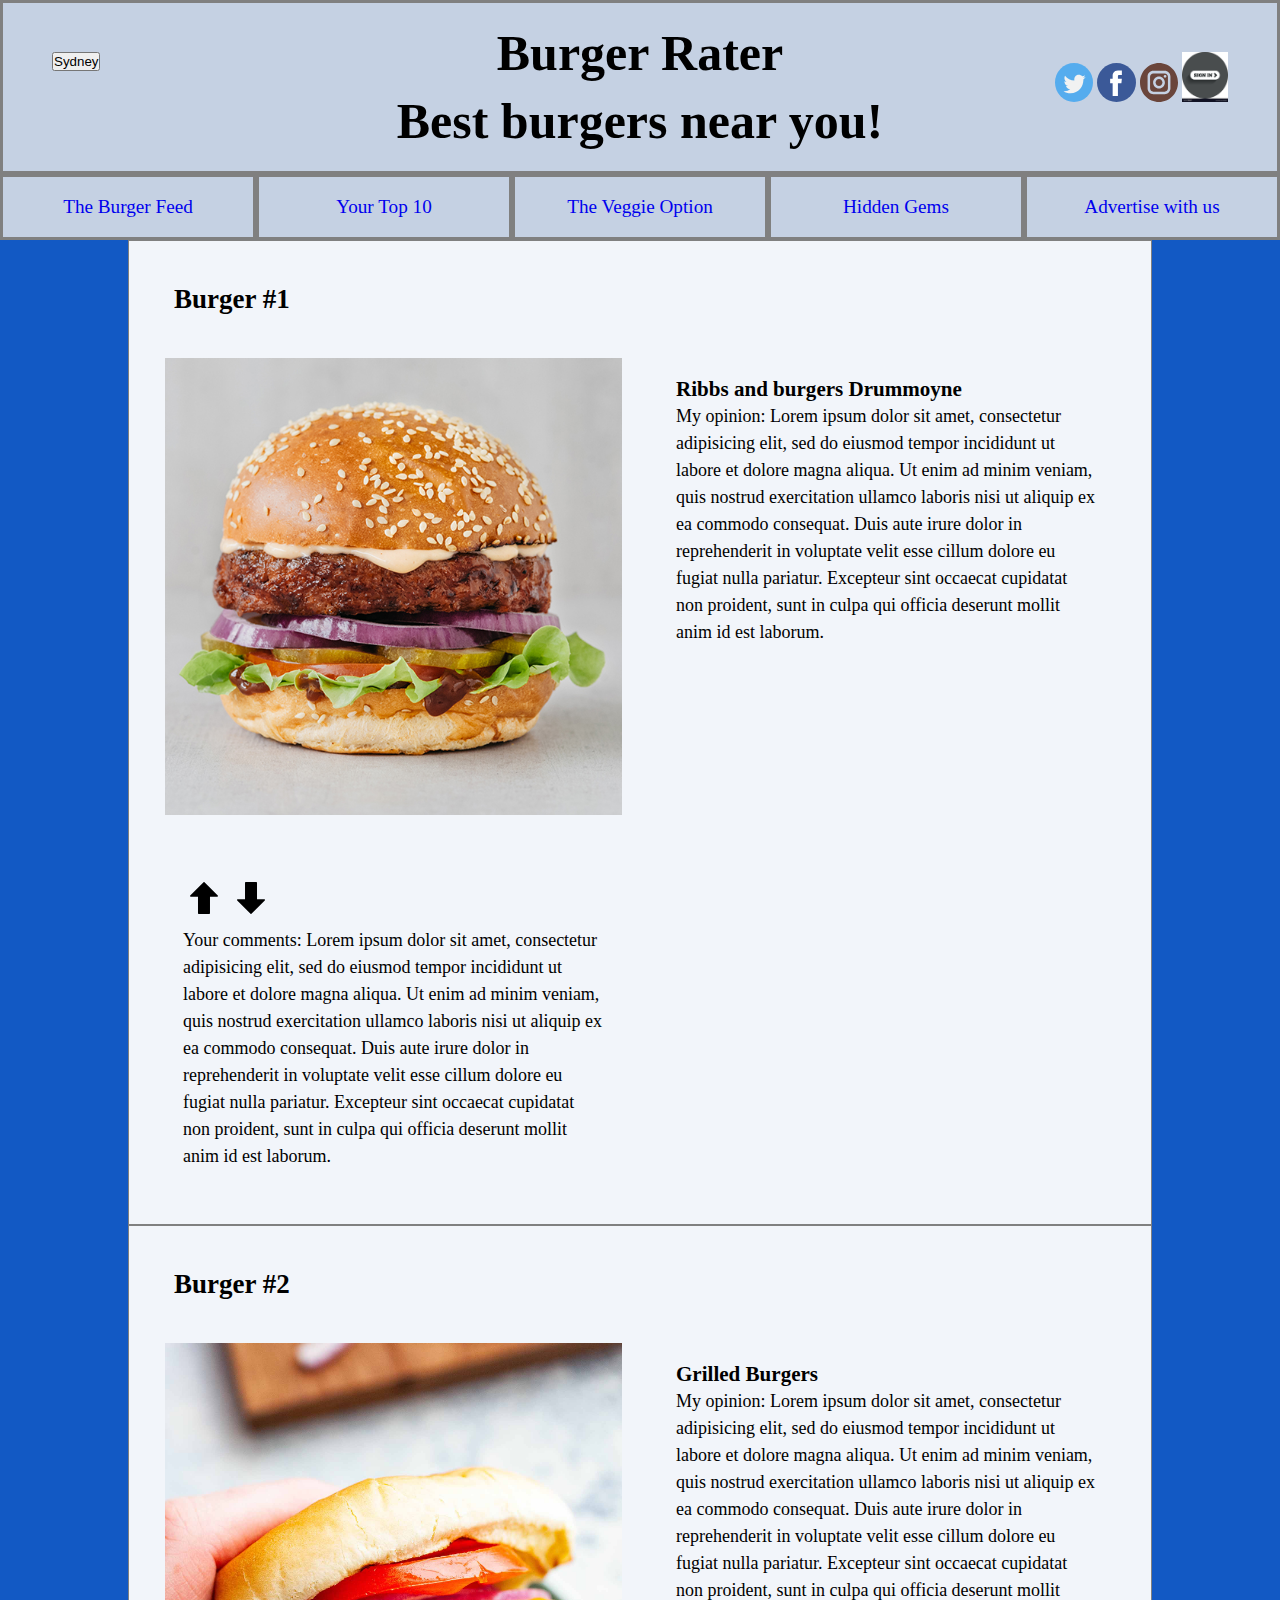
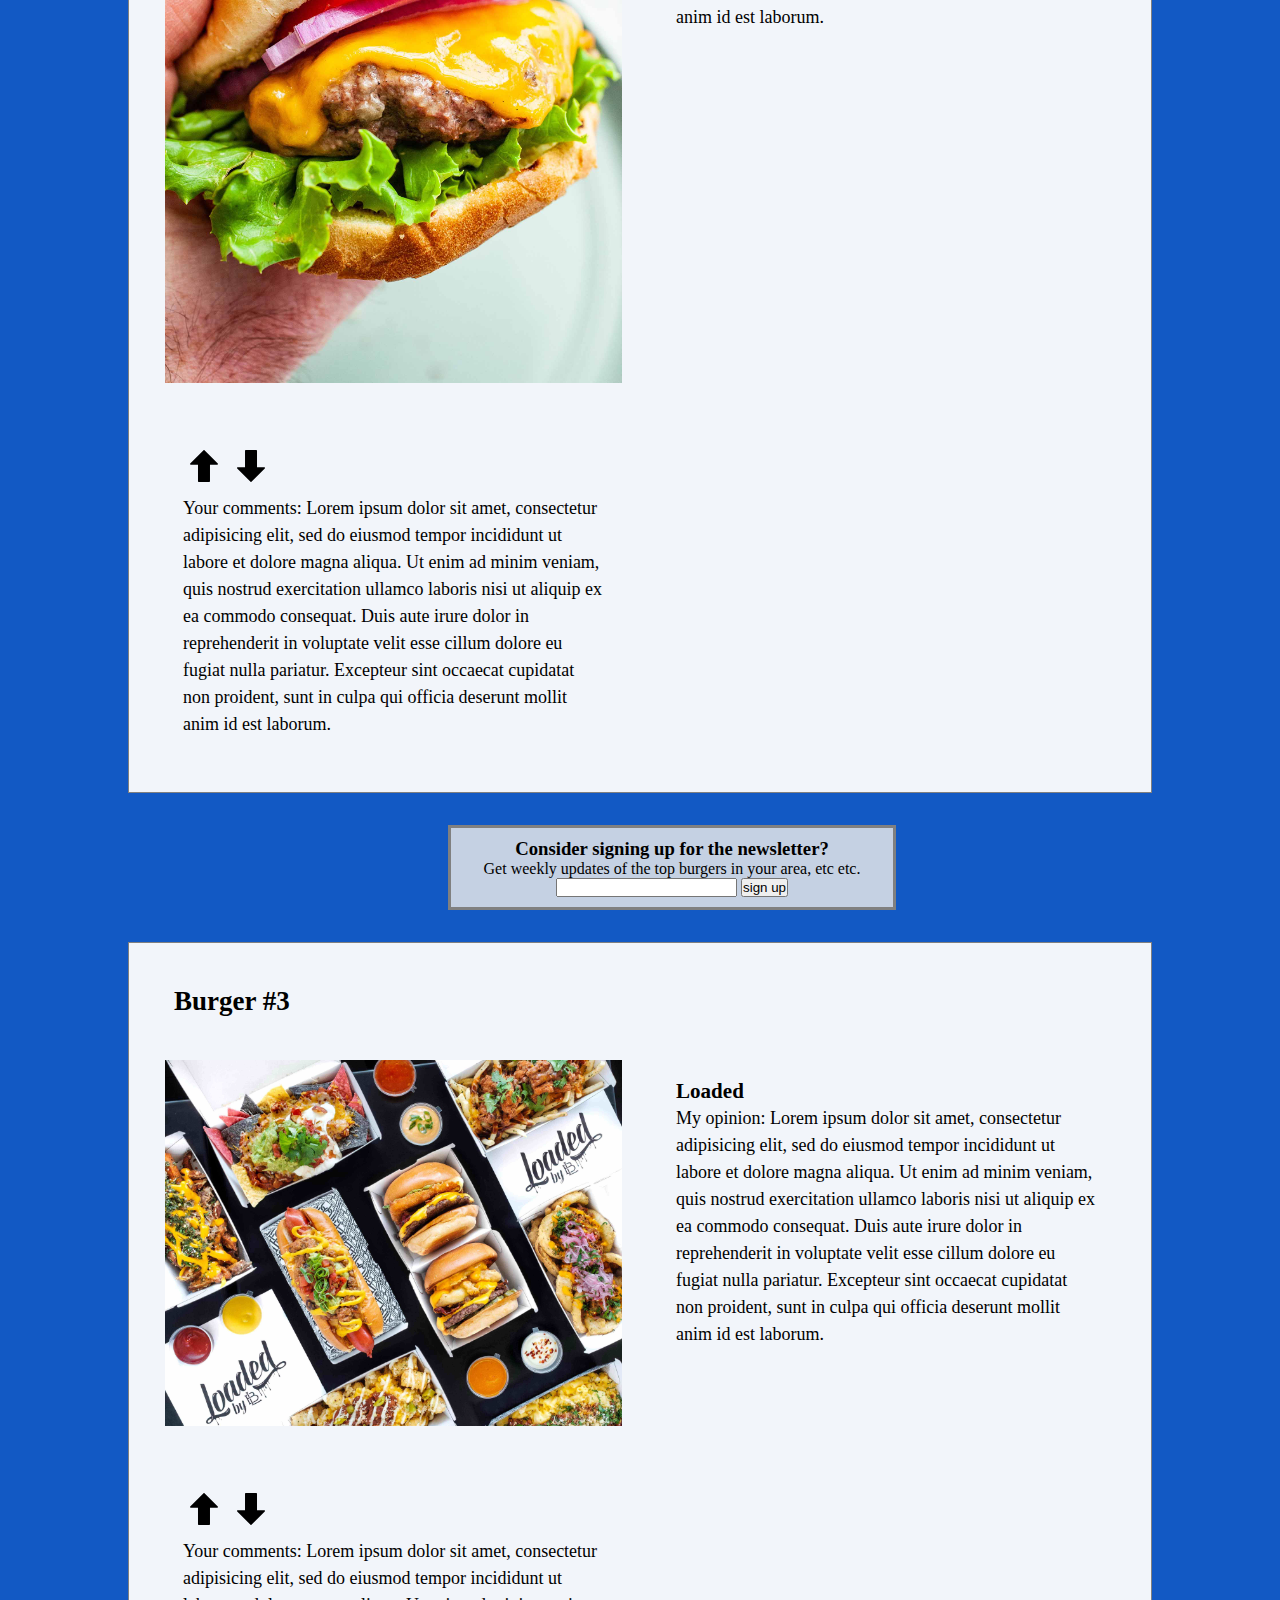
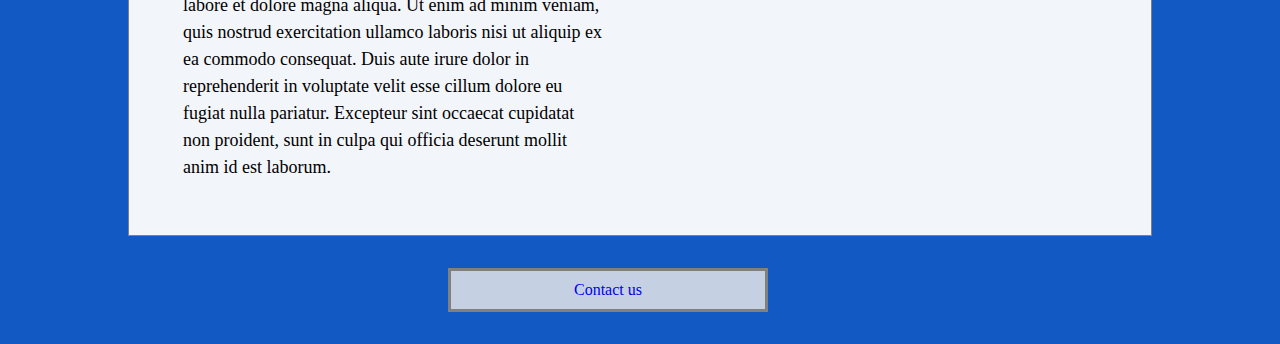
<file: finalproject/index.html>
<!DOCTYPE html>
<html lang="en">
<head>
	<title>Burger Rater</title>
	<link rel="stylesheet" type="text/css" href="css/main.css">
    <meta name="viewpoint" content="width=divice-width, initialscale=1">
</head>
<body>
	<header class="top">
		<h1>Burger Rater</h1>
		<h1>Best burgers near you!</h1>
        <div class="lbutton">
            <button class="buttoncontent">Sydney</button>
            	<div class="location">
                	<a href="#"></a>
                	<a href="#"></a>
                	<a href="#"></a>
            	</div>
        </div>   
		<div class="social">
            <a href="https://twitter.com/explore"><img class="socialimage" src="images/twitter.svg" alt="link to my twitter"></a>
		    <a href="https://www.facebook.com/"><img class="socialimage" src="images/facebook.svg" alt="link to my facebook"></a>
			<a href="https://www.instagram.com/"><img class="socialimage" src="images/instagram.svg" alt="link to my instagram"></a>
	        <a href="#"><img class="signin" src="images/sign_in_icon.png" alt="sign_in"></a>
        </div>
    </header> 
		<nav class="clearfix">
				<a href="#">The Burger Feed</a>
				<a href="#">Your Top 10</a>
          		<a href="#">The Veggie Option</a>
				<a href="#">Hidden Gems</a>
            	<a href="#">Advertise with us</a>
		</nav>
    <section class="burgers">
        <h2>Burger #1</h2>
            <img class="burgerimage" src="images/burger_photo_1.jpg" alt="burger_photo_1">
            <div class="info">
              <h3>Ribbs and burgers Drummoyne</h3>
                <p>My opinion: Lorem ipsum dolor sit amet, consectetur adipisicing elit, sed do eiusmod
                tempor incididunt ut labore et dolore magna aliqua. Ut enim ad minim veniam,
                quis nostrud exercitation ullamco laboris nisi ut aliquip ex ea commodo
                consequat. Duis aute irure dolor in reprehenderit in voluptate velit esse
                cillum dolore eu fugiat nulla pariatur. Excepteur sint occaecat cupidatat non
                proident, sunt in culpa qui officia deserunt mollit anim id est laborum.</p>
            </div>
            <div class="user">
                <a href="upvote"><img class="upvote" src="images/upvote.svg" alt="upvote"></a>
                <a href="downvote"><img class="downvote" src="images/downvote.svg" alt="downvote"></a>
                <p>Your comments: Lorem ipsum dolor sit amet, consectetur adipisicing elit, sed do eiusmod
                tempor incididunt ut labore et dolore magna aliqua. Ut enim ad minim veniam,
                quis nostrud exercitation ullamco laboris nisi ut aliquip ex ea commodo
                consequat. Duis aute irure dolor in reprehenderit in voluptate velit esse
                cillum dolore eu fugiat nulla pariatur. Excepteur sint occaecat cupidatat non
                proident, sunt in culpa qui officia deserunt mollit anim id est laborum.</p>
            </div>
    </section>
    <section class="burgers">
        <h2>Burger #2</h2>
            <img class="burgerimage" src="images/burger_photo_2.jpg" alt="burger_photo_2">
            <div class="info">
              <h3>Grilled Burgers</h3>
                <p>My opinion: Lorem ipsum dolor sit amet, consectetur adipisicing elit, sed do eiusmod
                tempor incididunt ut labore et dolore magna aliqua. Ut enim ad minim veniam,
                quis nostrud exercitation ullamco laboris nisi ut aliquip ex ea commodo
                consequat. Duis aute irure dolor in reprehenderit in voluptate velit esse
                cillum dolore eu fugiat nulla pariatur. Excepteur sint occaecat cupidatat non
                proident, sunt in culpa qui officia deserunt mollit anim id est laborum.</p>
            </div>
            <div class="user">
                <a href="upvote"><img class="upvote" src="images/upvote.svg" alt="upvote"></a>
                <a href="downvote"><img class="downvote" src="images/downvote.svg" alt="downvote"></a>
                <p>Your comments: Lorem ipsum dolor sit amet, consectetur adipisicing elit, sed do eiusmod
                tempor incididunt ut labore et dolore magna aliqua. Ut enim ad minim veniam,
                quis nostrud exercitation ullamco laboris nisi ut aliquip ex ea commodo
                consequat. Duis aute irure dolor in reprehenderit in voluptate velit esse
                cillum dolore eu fugiat nulla pariatur. Excepteur sint occaecat cupidatat non
                proident, sunt in culpa qui officia deserunt mollit anim id est laborum.</p>
            </div>
    </section>        
	<section class="signup">
    	<h3>Consider signing up for the newsletter?</h3>
    		<p>Get weekly updates of the top burgers in your area, etc etc.</p>
    		<form action="">
    			<input type="email" id="Email">
    			<input type="submit" value="sign up">
    		</form>
    </section>
    <section class="burgers">
    	<h2>Burger #3</h2>
    		<img class="burgerimage" src="images/burger_photo_3.jpg" alt="burger_photo_3">
            <div class="info">
    		  <h3>Loaded</h3>
    		    <p>My opinion: Lorem ipsum dolor sit amet, consectetur adipisicing elit, sed do eiusmod
    		    tempor incididunt ut labore et dolore magna aliqua. Ut enim ad minim veniam,
    		    quis nostrud exercitation ullamco laboris nisi ut aliquip ex ea commodo
    		    consequat. Duis aute irure dolor in reprehenderit in voluptate velit esse
    		    cillum dolore eu fugiat nulla pariatur. Excepteur sint occaecat cupidatat non
    		    proident, sunt in culpa qui officia deserunt mollit anim id est laborum.</p>
            </div>
            <div class="user">
    	   	    <a href="upvote"><img class="upvote" src="images/upvote.svg" alt="upvote"></a>
            	<a href="downvote"><img class="downvote" src="images/downvote.svg" alt="downvote"></a>
        	    <p>Your comments: Lorem ipsum dolor sit amet, consectetur adipisicing elit, sed do eiusmod
        	    tempor incididunt ut labore et dolore magna aliqua. Ut enim ad minim veniam,
        	    quis nostrud exercitation ullamco laboris nisi ut aliquip ex ea commodo
        	    consequat. Duis aute irure dolor in reprehenderit in voluptate velit esse
        	    cillum dolore eu fugiat nulla pariatur. Excepteur sint occaecat cupidatat non
        	    proident, sunt in culpa qui officia deserunt mollit anim id est laborum.</p>
            </div>
    </section>
    <section class="contact">
            <a href="#">Contact us</a>
    </section>
</body>
</html>
</file>
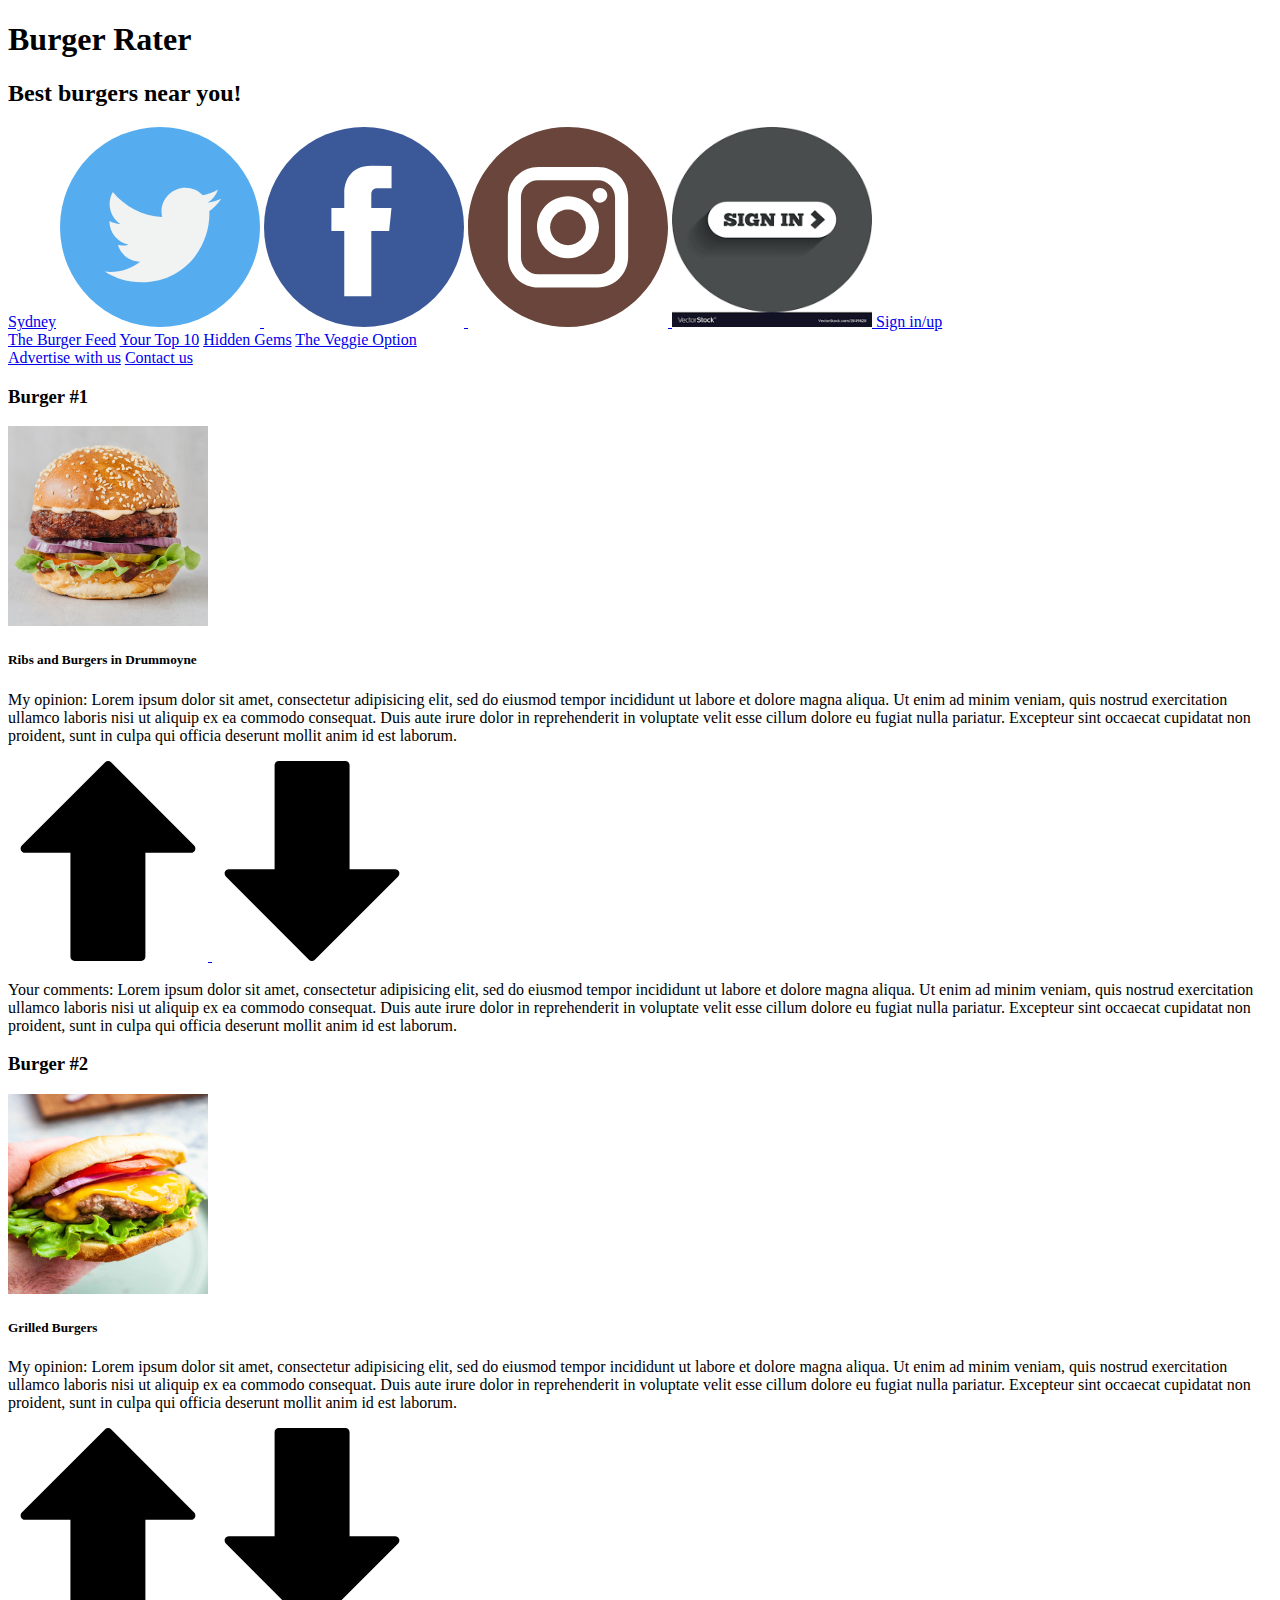
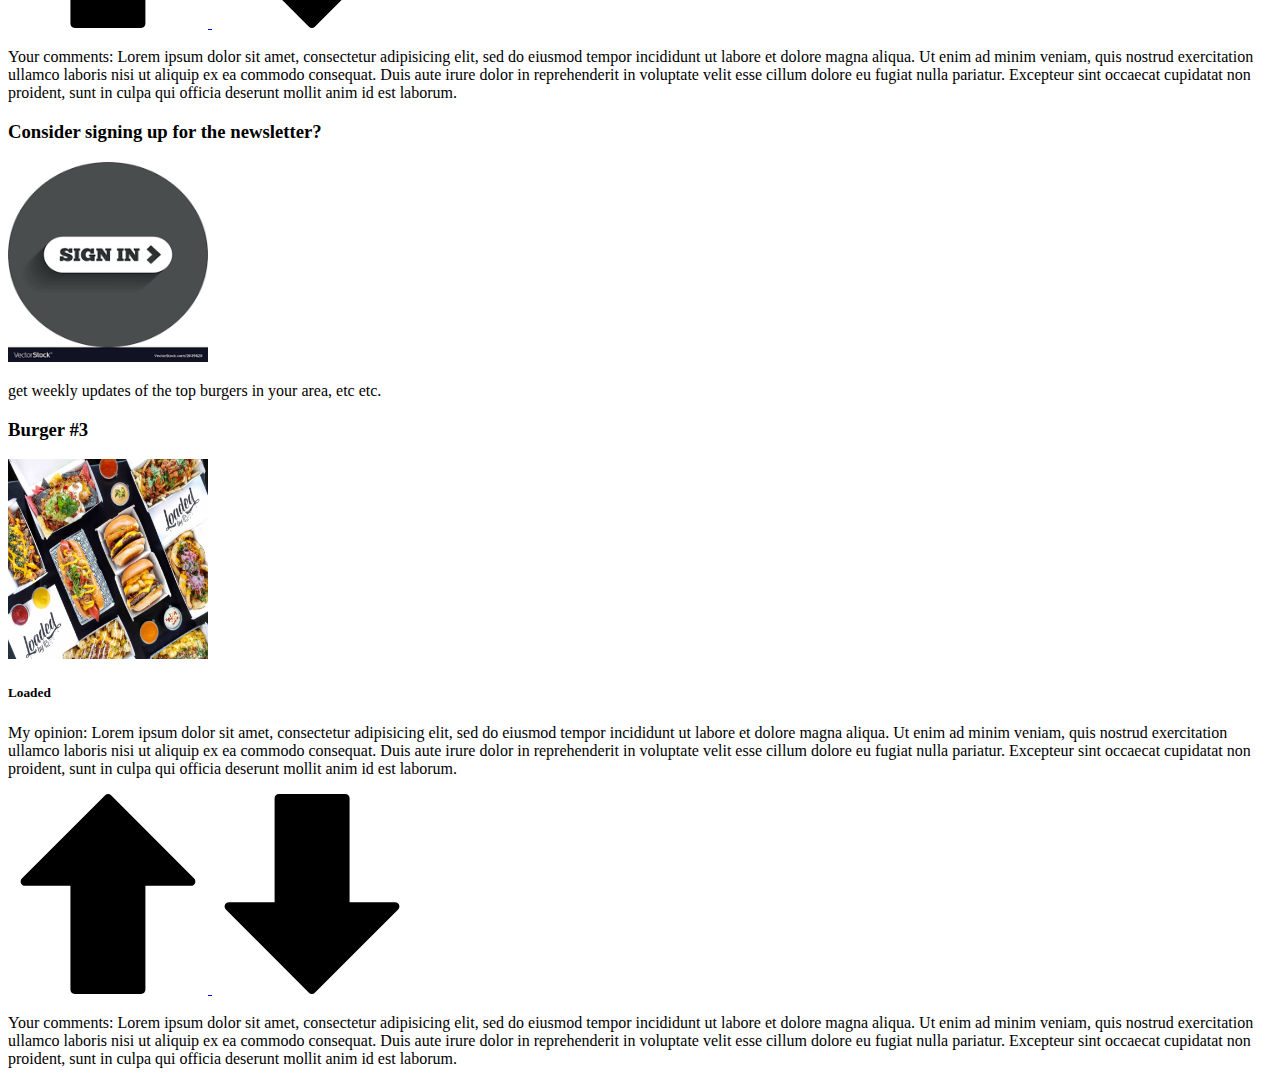
<file: unit3/index.html>
<!DOCTYPE html>
<html>
<head>
	<title>Burger Rater</title>
	<link rel="stylesheet" type="text/css" href="css/main.css">
</head>
<body>
	<header id="top">
		<h1>Burger Rater</h1>
		<h2>Best burgers near you!</h2>
			<a href="#">Sydney</a>
			<a href="#"></a>
			<a href="#"></a>
            <a href="https://twitter.com/explore">
                <img src="images/twitter.svg" alt="link to my twitter">
            </a>
		    <a href="https://www.facebook.com/">
                <img src="images/facebook.svg" alt="link to my facebook">
            </a>
			<a href="https://www.instagram.com/">
                <img src="images/instagram.svg" alt="link to my instagram">
            </a>
	    
			<a href="#">
                <img src="images/sign_in_icon.png" alt="sign_in">
            Sign in/up
            </a>
		<nav>
			<a href="#">The Burger Feed</a>
			<a href="#">Your Top 10</a>
			<a href="#">Hidden Gems</a>
			<a href="#">The Veggie Option</a>
		</nav>
    </header>
    <section id="advertise">
    		<a href="#">Advertise with us</a>
    		<a href="#">Contact us</a>
    </section>

    <section class="burgers">
    	<h3>Burger #1</h3>
    	<img src="images/burger_photo_1.jpg" alt="burger_photo_1">
    	<h5>Ribs and Burgers in Drummoyne</h5>
    	<p>My opinion: Lorem ipsum dolor sit amet, consectetur adipisicing elit, sed do eiusmod
    	tempor incididunt ut labore et dolore magna aliqua. Ut enim ad minim veniam,
    	quis nostrud exercitation ullamco laboris nisi ut aliquip ex ea commodo
    	consequat. Duis aute irure dolor in reprehenderit in voluptate velit esse
    	cillum dolore eu fugiat nulla pariatur. Excepteur sint occaecat cupidatat non
    	proident, sunt in culpa qui officia deserunt mollit anim id est laborum.</p>
    	    <a href="upvote">
               <img src="images/upvote.svg" alt="upvote"> 
            </a>
    	    <a href="downvote">
                <img src="images/downvote.svg" alt="downvote">
            </a>
        <p>Your comments: Lorem ipsum dolor sit amet, consectetur adipisicing elit, sed do eiusmod
        tempor incididunt ut labore et dolore magna aliqua. Ut enim ad minim veniam,
        quis nostrud exercitation ullamco laboris nisi ut aliquip ex ea commodo
        consequat. Duis aute irure dolor in reprehenderit in voluptate velit esse
        cillum dolore eu fugiat nulla pariatur. Excepteur sint occaecat cupidatat non
        proident, sunt in culpa qui officia deserunt mollit anim id est laborum.</p>
    </section>
    <section class="burgers">
    	<h3>Burger #2</h3>
    	<img src="images/burger_photo_2.jpg" alt="burger_photo_2">
    	<h5>Grilled Burgers</h5>
    	<p>My opinion: Lorem ipsum dolor sit amet, consectetur adipisicing elit, sed do eiusmod
    	tempor incididunt ut labore et dolore magna aliqua. Ut enim ad minim veniam,
    	quis nostrud exercitation ullamco laboris nisi ut aliquip ex ea commodo
    	consequat. Duis aute irure dolor in reprehenderit in voluptate velit esse
    	cillum dolore eu fugiat nulla pariatur. Excepteur sint occaecat cupidatat non
    	proident, sunt in culpa qui officia deserunt mollit anim id est laborum.</p>
    		<a href="upvote">
               <img src="images/upvote.svg" alt="upvote"> 
            </a>
            <a href="downvote">
                <img src="images/downvote.svg" alt="downvote">
            </a>
        <p>Your comments: Lorem ipsum dolor sit amet, consectetur adipisicing elit, sed do eiusmod
        tempor incididunt ut labore et dolore magna aliqua. Ut enim ad minim veniam,
        quis nostrud exercitation ullamco laboris nisi ut aliquip ex ea commodo
        consequat. Duis aute irure dolor in reprehenderit in voluptate velit esse
        cillum dolore eu fugiat nulla pariatur. Excepteur sint occaecat cupidatat non
        proident, sunt in culpa qui officia deserunt mollit anim id est laborum.</p>
    </section>

    <section id="signup">
    	<h3>Consider signing up for the newsletter?</h3>
    	<img src="images/sign_in_icon.png" alt="sign_in">
    	<a href="sign_in"></a>
    	<p>get weekly updates of the top burgers in your area, etc etc.</p>
    </section>

    <section class="burgers">
    	<h3>Burger #3</h3>
    	<img src="images/burger_photo_3.jpg" alt="burger_photo_2">
    	<h5>Loaded</h5>
    	<p>My opinion: Lorem ipsum dolor sit amet, consectetur adipisicing elit, sed do eiusmod
    	tempor incididunt ut labore et dolore magna aliqua. Ut enim ad minim veniam,
    	quis nostrud exercitation ullamco laboris nisi ut aliquip ex ea commodo
    	consequat. Duis aute irure dolor in reprehenderit in voluptate velit esse
    	cillum dolore eu fugiat nulla pariatur. Excepteur sint occaecat cupidatat non
    	proident, sunt in culpa qui officia deserunt mollit anim id est laborum.</p>
    		<a href="upvote">
               <img src="images/upvote.svg" alt="upvote"> 
            </a>
            <a href="downvote">
                <img src="images/downvote.svg" alt="downvote">
            </a>
        <p>Your comments: Lorem ipsum dolor sit amet, consectetur adipisicing elit, sed do eiusmod
        tempor incididunt ut labore et dolore magna aliqua. Ut enim ad minim veniam,
        quis nostrud exercitation ullamco laboris nisi ut aliquip ex ea commodo
        consequat. Duis aute irure dolor in reprehenderit in voluptate velit esse
        cillum dolore eu fugiat nulla pariatur. Excepteur sint occaecat cupidatat non
        proident, sunt in culpa qui officia deserunt mollit anim id est laborum.</p>
    </section>

</body>

</html>
</file>
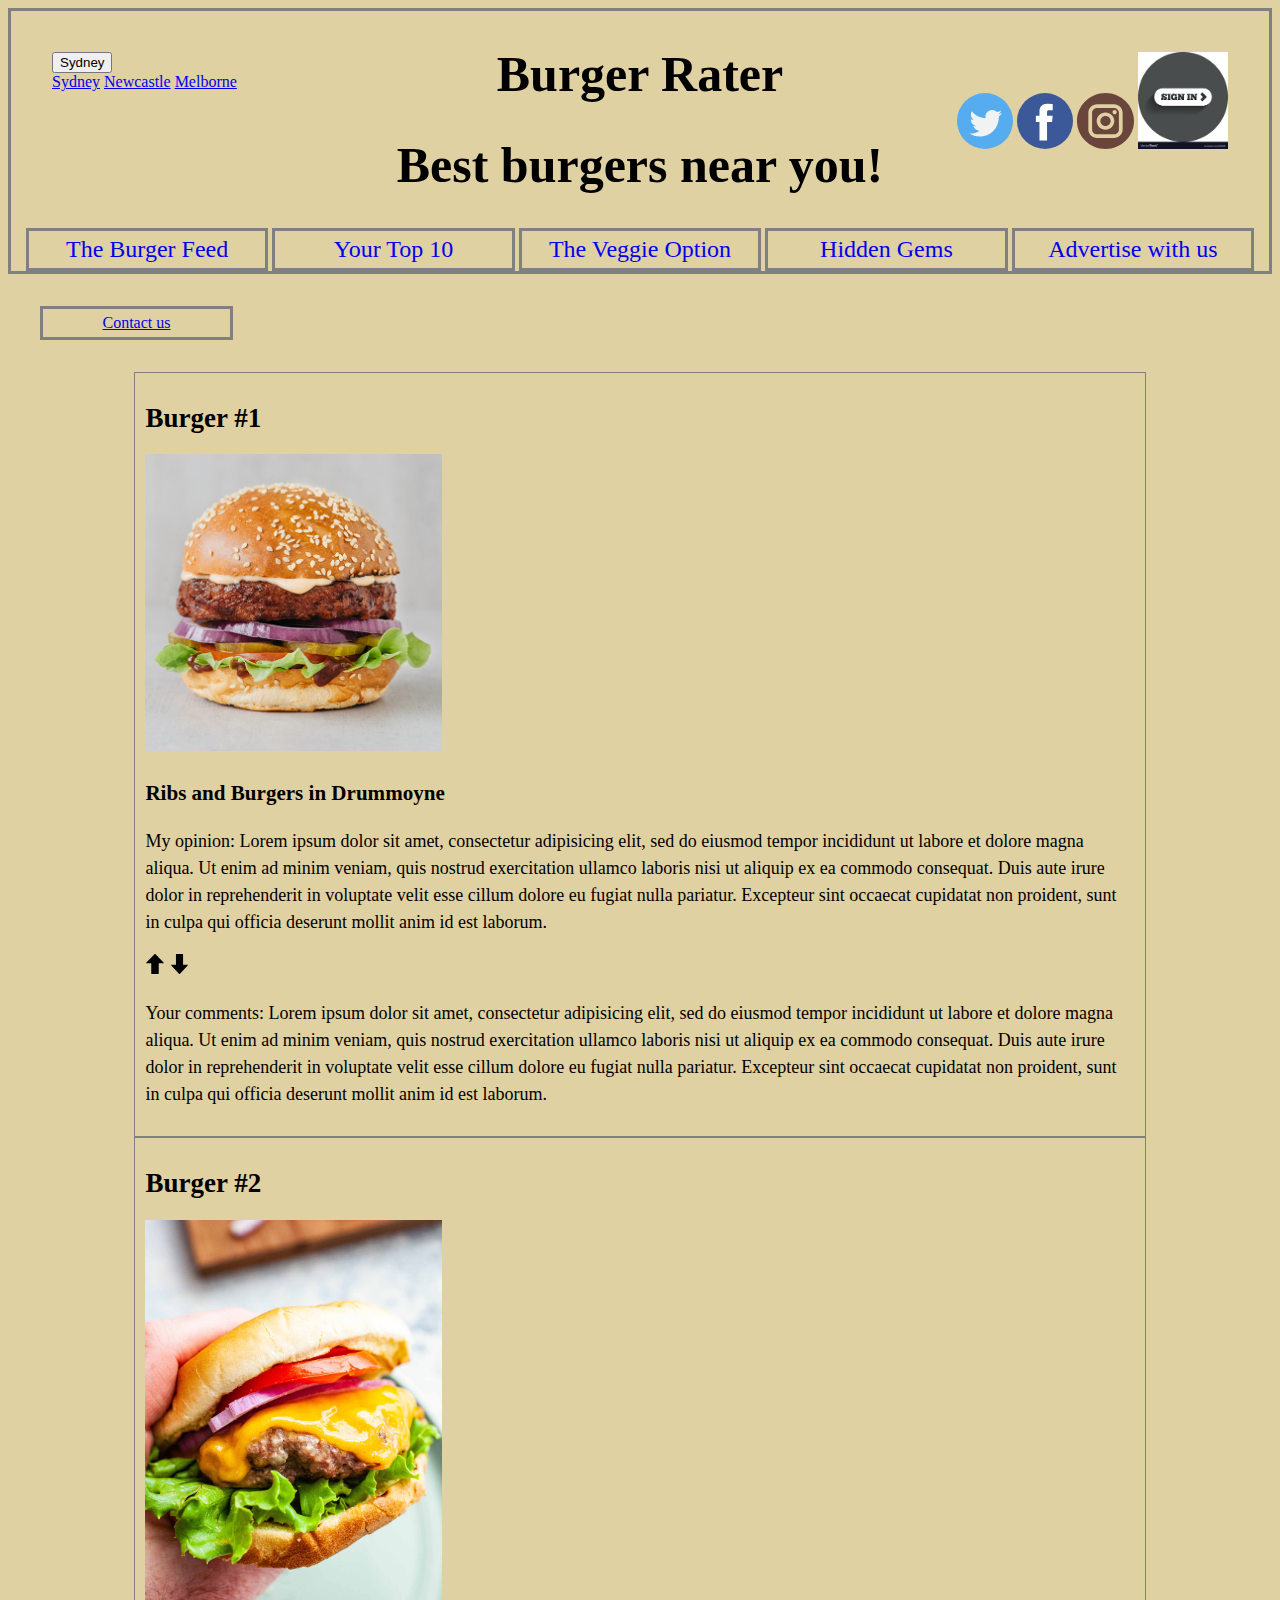
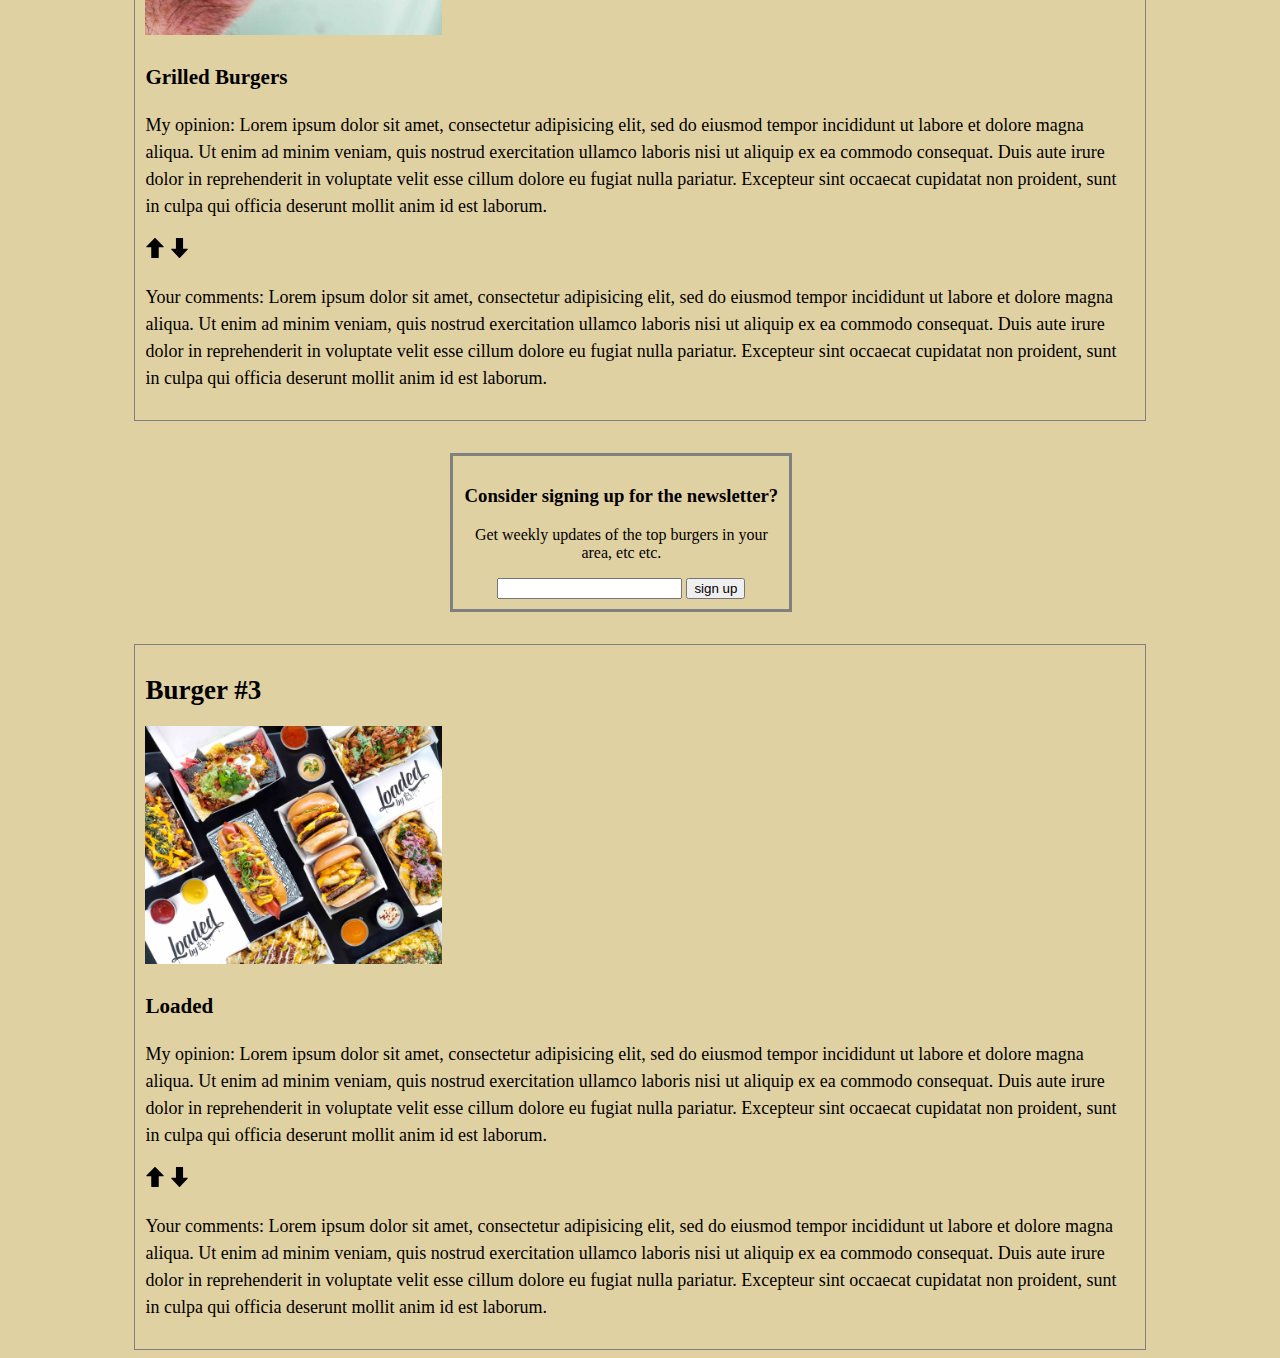
<file: unit4/index.html>
<!DOCTYPE html>
<html>
<head>
	<title>Burger Rater</title>
	<link rel="stylesheet" type="text/css" href="css/main.css">
</head>
<body>
	<header class="top">
		<h1>Burger Rater</h1>
		<h1>Best burgers near you!</h1>
        <div class="lbutton">
            <button class="buttoncontent">Sydney</button>
            	<div class="location">
                	<a href="#">Sydney</a>
                	<a href="#">Newcastle</a>
                	<a href="#">Melborne</a>
            	</div>
         </div>   
		<div class="social">
            <a href="https://twitter.com/explore"><img class="socialimage" src="images/twitter.svg" alt="link to my twitter"></a>
		    <a href="https://www.facebook.com/"><img class="socialimage" src="images/facebook.svg" alt="link to my facebook"></a>
			<a href="https://www.instagram.com/"><img class="socialimage" src="images/instagram.svg" alt="link to my instagram"></a>
	        <a href="#"><img class="signin" src="images/sign_in_icon.png" alt="sign_in"></a>
        </div>
		 <nav>
				<a href="#">The Burger Feed</a>
				<a href="#">Your Top 10</a>
          		<a href="#">The Veggie Option</a>
				<a href="#">Hidden Gems</a>
            	<a href="#">Advertise with us</a>
		</nav>
    </header>
    <section class="contact">
            <a href="#">Contact us</a>
    </section>

    <section class="burgers">
    	<h2>Burger #1</h2>
    		<img class="burgerimage" src="images/burger_photo_1.jpg" alt="burger_photo_1">
    		<h3>Ribs and Burgers in Drummoyne</h3>
    		<p>My opinion: Lorem ipsum dolor sit amet, consectetur adipisicing elit, sed do eiusmod
    		tempor incididunt ut labore et dolore magna aliqua. Ut enim ad minim veniam,
    		quis nostrud exercitation ullamco laboris nisi ut aliquip ex ea commodo
    		consequat. Duis aute irure dolor in reprehenderit in voluptate velit esse
    		cillum dolore eu fugiat nulla pariatur. Excepteur sint occaecat cupidatat non
    		proident, sunt in culpa qui officia deserunt mollit anim id est laborum.</p>
    			<a href="upvote"><img class="upvote" src="images/upvote.svg" alt="upvote"></a>
            	<a href="downvote"><img class="downvote" src="images/downvote.svg" alt="downvote"></a>
        	<p>Your comments: Lorem ipsum dolor sit amet, consectetur adipisicing elit, sed do eiusmod
        	tempor incididunt ut labore et dolore magna aliqua. Ut enim ad minim veniam,
        	quis nostrud exercitation ullamco laboris nisi ut aliquip ex ea commodo
        	consequat. Duis aute irure dolor in reprehenderit in voluptate velit esse
        	cillum dolore eu fugiat nulla pariatur. Excepteur sint occaecat cupidatat non
       		proident, sunt in culpa qui officia deserunt mollit anim id est laborum.</p>
    </section>
    <section class="burgers">
    	<h2>Burger #2</h2>
    		<img class="burgerimage" src="images/burger_photo_2.jpg" alt="burger_photo_2">
    		<h3>Grilled Burgers</h3>
    		<p>My opinion: Lorem ipsum dolor sit amet, consectetur adipisicing elit, sed do eiusmod
    		tempor incididunt ut labore et dolore magna aliqua. Ut enim ad minim veniam,
    		quis nostrud exercitation ullamco laboris nisi ut aliquip ex ea commodo
    		consequat. Duis aute irure dolor in reprehenderit in voluptate velit esse
    		cillum dolore eu fugiat nulla pariatur. Excepteur sint occaecat cupidatat non
    		proident, sunt in culpa qui officia deserunt mollit anim id est laborum.</p>
    			<a href="upvote"><img class="upvote" src="images/upvote.svg" alt="upvote"></a>
            	<a href="downvote"><img class="downvote" src="images/downvote.svg" alt="downvote"></a>
        	<p>Your comments: Lorem ipsum dolor sit amet, consectetur adipisicing elit, sed do eiusmod
        	tempor incididunt ut labore et dolore magna aliqua. Ut enim ad minim veniam,
        	quis nostrud exercitation ullamco laboris nisi ut aliquip ex ea commodo
        	consequat. Duis aute irure dolor in reprehenderit in voluptate velit esse
        	cillum dolore eu fugiat nulla pariatur. Excepteur sint occaecat cupidatat non
        	proident, sunt in culpa qui officia deserunt mollit anim id est laborum.</p>
    </section>
	<section class="signup">
    	<h3>Consider signing up for the newsletter?</h3>
    		<p>Get weekly updates of the top burgers in your area, etc etc.</p>
    		<form action="">
    			<input type="email" id="Email">
    			<input type="submit" value="sign up">
    		</form>
    </section>

    <section class="burgers">
    	<h2>Burger #3</h2>
    		<img class="burgerimage" src="images/burger_photo_3.jpg" alt="burger_photo_2">
    		<h3>Loaded</h3>
    		<p>My opinion: Lorem ipsum dolor sit amet, consectetur adipisicing elit, sed do eiusmod
    		tempor incididunt ut labore et dolore magna aliqua. Ut enim ad minim veniam,
    		quis nostrud exercitation ullamco laboris nisi ut aliquip ex ea commodo
    		consequat. Duis aute irure dolor in reprehenderit in voluptate velit esse
    		cillum dolore eu fugiat nulla pariatur. Excepteur sint occaecat cupidatat non
    		proident, sunt in culpa qui officia deserunt mollit anim id est laborum.</p>
    			<a href="upvote"><img class="upvote" src="images/upvote.svg" alt="upvote"></a>
            	<a href="downvote"><img class="downvote" src="images/downvote.svg" alt="downvote"></a>
        	<p>Your comments: Lorem ipsum dolor sit amet, consectetur adipisicing elit, sed do eiusmod
        	tempor incididunt ut labore et dolore magna aliqua. Ut enim ad minim veniam,
        	quis nostrud exercitation ullamco laboris nisi ut aliquip ex ea commodo
        	consequat. Duis aute irure dolor in reprehenderit in voluptate velit esse
        	cillum dolore eu fugiat nulla pariatur. Excepteur sint occaecat cupidatat non
        	proident, sunt in culpa qui officia deserunt mollit anim id est laborum.</p>
    </section>

</body>

</html>
</file>
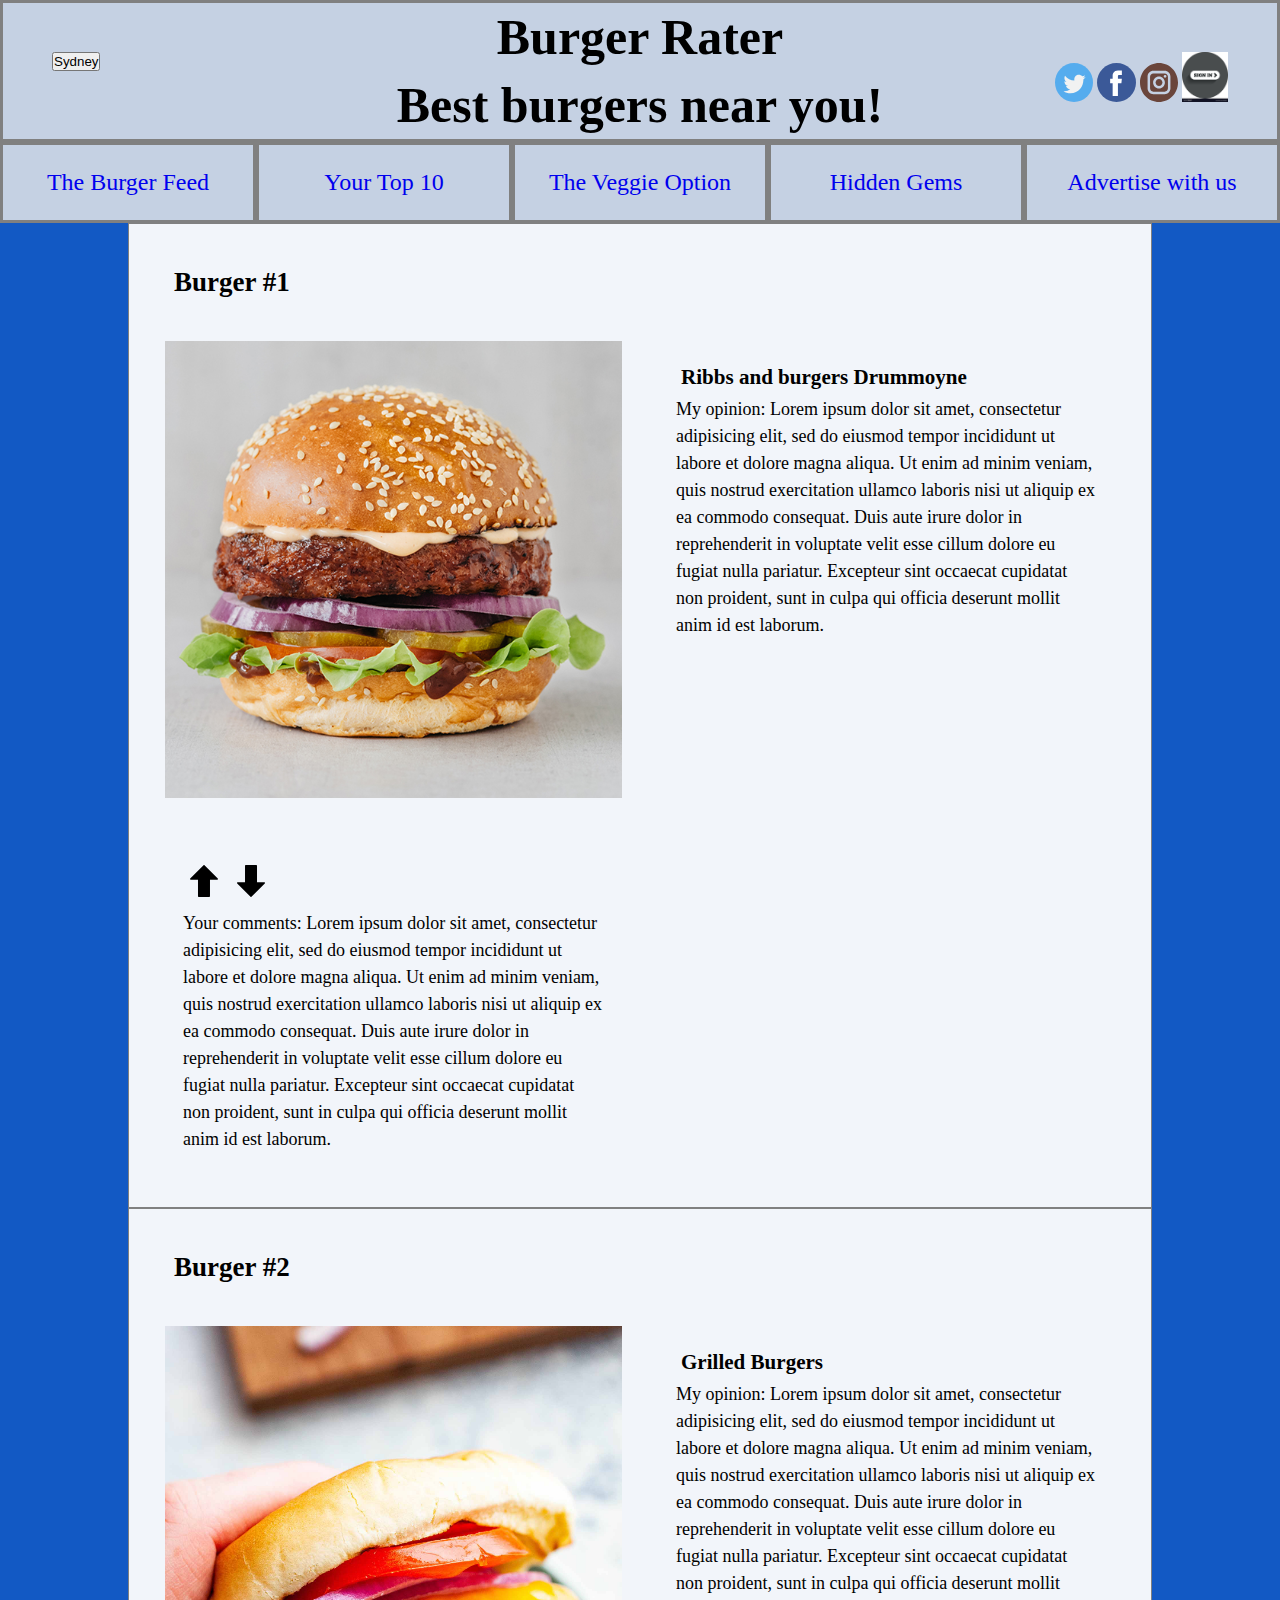
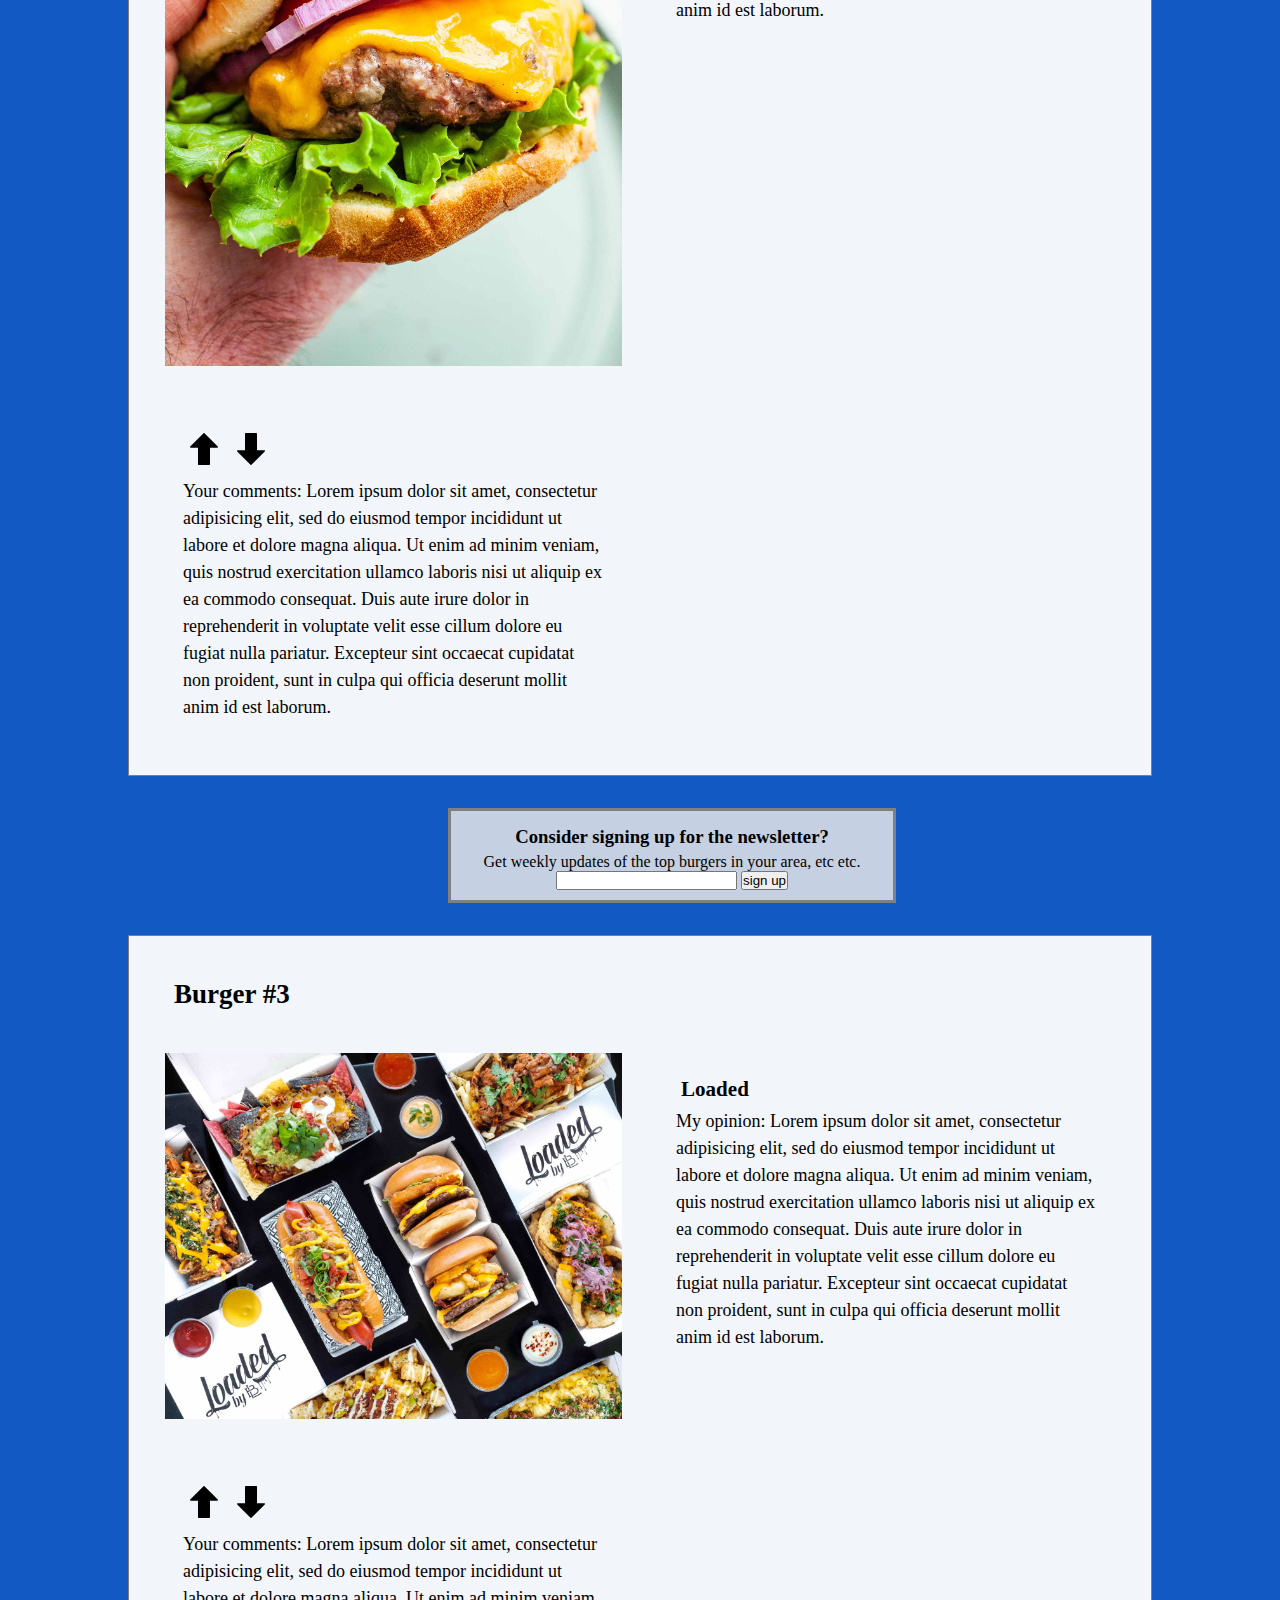
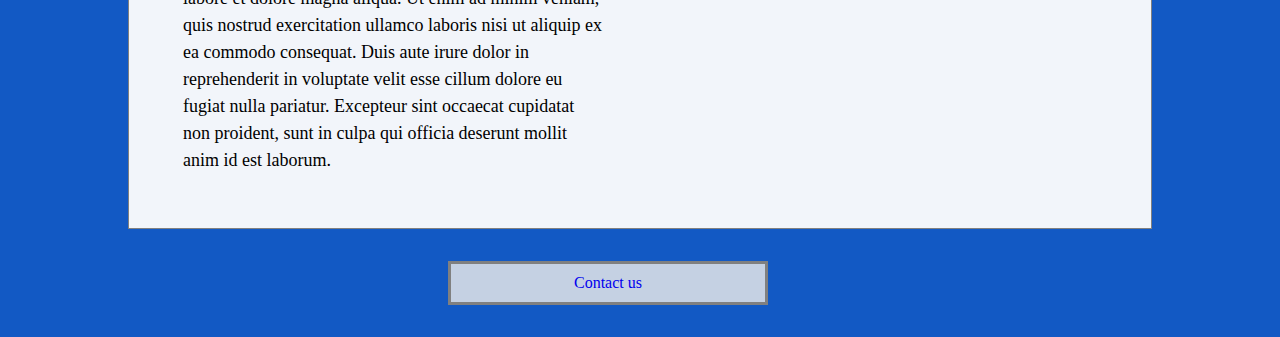
<file: unit5/index.html>
<!DOCTYPE html>
<html>
<head>
	<title>Burger Rater</title>
	<link rel="stylesheet" type="text/css" href="css/main.css">
</head>
<body>
	<header class="top">
		<h1>Burger Rater</h1>
		<h1>Best burgers near you!</h1>
        <div class="lbutton">
            <button class="buttoncontent">Sydney</button>
            	<div class="location">
                	<a href="#"></a>
                	<a href="#"></a>
                	<a href="#"></a>
            	</div>
        </div>   
		<div class="social">
            <a href="https://twitter.com/explore"><img class="socialimage" src="images/twitter.svg" alt="link to my twitter"></a>
		    <a href="https://www.facebook.com/"><img class="socialimage" src="images/facebook.svg" alt="link to my facebook"></a>
			<a href="https://www.instagram.com/"><img class="socialimage" src="images/instagram.svg" alt="link to my instagram"></a>
	        <a href="#"><img class="signin" src="images/sign_in_icon.png" alt="sign_in"></a>
        </div>
    </header> 
		<nav class="clearfix">
				<a href="#">The Burger Feed</a>
				<a href="#">Your Top 10</a>
          		<a href="#">The Veggie Option</a>
				<a href="#">Hidden Gems</a>
            	<a href="#">Advertise with us</a>
		</nav>
    <section class="burgers">
        <h2>Burger #1</h2>
            <img class="burgerimage" src="images/burger_photo_1.jpg" alt="burger_photo_1">
            <div class="info">
              <h3>Ribbs and burgers Drummoyne</h3>
                <p>My opinion: Lorem ipsum dolor sit amet, consectetur adipisicing elit, sed do eiusmod
                tempor incididunt ut labore et dolore magna aliqua. Ut enim ad minim veniam,
                quis nostrud exercitation ullamco laboris nisi ut aliquip ex ea commodo
                consequat. Duis aute irure dolor in reprehenderit in voluptate velit esse
                cillum dolore eu fugiat nulla pariatur. Excepteur sint occaecat cupidatat non
                proident, sunt in culpa qui officia deserunt mollit anim id est laborum.</p>
            </div>
            <div class="user">
                <a href="upvote"><img class="upvote" src="images/upvote.svg" alt="upvote"></a>
                <a href="downvote"><img class="downvote" src="images/downvote.svg" alt="downvote"></a>
                <p>Your comments: Lorem ipsum dolor sit amet, consectetur adipisicing elit, sed do eiusmod
                tempor incididunt ut labore et dolore magna aliqua. Ut enim ad minim veniam,
                quis nostrud exercitation ullamco laboris nisi ut aliquip ex ea commodo
                consequat. Duis aute irure dolor in reprehenderit in voluptate velit esse
                cillum dolore eu fugiat nulla pariatur. Excepteur sint occaecat cupidatat non
                proident, sunt in culpa qui officia deserunt mollit anim id est laborum.</p>
            </div>
    </section>
    <section class="burgers">
        <h2>Burger #2</h2>
            <img class="burgerimage" src="images/burger_photo_2.jpg" alt="burger_photo_2">
            <div class="info">
              <h3>Grilled Burgers</h3>
                <p>My opinion: Lorem ipsum dolor sit amet, consectetur adipisicing elit, sed do eiusmod
                tempor incididunt ut labore et dolore magna aliqua. Ut enim ad minim veniam,
                quis nostrud exercitation ullamco laboris nisi ut aliquip ex ea commodo
                consequat. Duis aute irure dolor in reprehenderit in voluptate velit esse
                cillum dolore eu fugiat nulla pariatur. Excepteur sint occaecat cupidatat non
                proident, sunt in culpa qui officia deserunt mollit anim id est laborum.</p>
            </div>
            <div class="user">
                <a href="upvote"><img class="upvote" src="images/upvote.svg" alt="upvote"></a>
                <a href="downvote"><img class="downvote" src="images/downvote.svg" alt="downvote"></a>
                <p>Your comments: Lorem ipsum dolor sit amet, consectetur adipisicing elit, sed do eiusmod
                tempor incididunt ut labore et dolore magna aliqua. Ut enim ad minim veniam,
                quis nostrud exercitation ullamco laboris nisi ut aliquip ex ea commodo
                consequat. Duis aute irure dolor in reprehenderit in voluptate velit esse
                cillum dolore eu fugiat nulla pariatur. Excepteur sint occaecat cupidatat non
                proident, sunt in culpa qui officia deserunt mollit anim id est laborum.</p>
            </div>
    </section>        
	<section class="signup">
    	<h3>Consider signing up for the newsletter?</h3>
    		<p>Get weekly updates of the top burgers in your area, etc etc.</p>
    		<form action="">
    			<input type="email" id="Email">
    			<input type="submit" value="sign up">
    		</form>
    </section>
    <section class="burgers">
    	<h2>Burger #3</h2>
    		<img class="burgerimage" src="images/burger_photo_3.jpg" alt="burger_photo_3">
            <div class="info">
    		  <h3>Loaded</h3>
    		    <p>My opinion: Lorem ipsum dolor sit amet, consectetur adipisicing elit, sed do eiusmod
    		    tempor incididunt ut labore et dolore magna aliqua. Ut enim ad minim veniam,
    		    quis nostrud exercitation ullamco laboris nisi ut aliquip ex ea commodo
    		    consequat. Duis aute irure dolor in reprehenderit in voluptate velit esse
    		    cillum dolore eu fugiat nulla pariatur. Excepteur sint occaecat cupidatat non
    		    proident, sunt in culpa qui officia deserunt mollit anim id est laborum.</p>
            </div>
            <div class="user">
    	   	    <a href="upvote"><img class="upvote" src="images/upvote.svg" alt="upvote"></a>
            	<a href="downvote"><img class="downvote" src="images/downvote.svg" alt="downvote"></a>
        	    <p>Your comments: Lorem ipsum dolor sit amet, consectetur adipisicing elit, sed do eiusmod
        	    tempor incididunt ut labore et dolore magna aliqua. Ut enim ad minim veniam,
        	    quis nostrud exercitation ullamco laboris nisi ut aliquip ex ea commodo
        	    consequat. Duis aute irure dolor in reprehenderit in voluptate velit esse
        	    cillum dolore eu fugiat nulla pariatur. Excepteur sint occaecat cupidatat non
        	    proident, sunt in culpa qui officia deserunt mollit anim id est laborum.</p>
            </div>
    </section>
    <section class="contact">
            <a href="#">Contact us</a>
    </section>
</body>
</html>
</file>
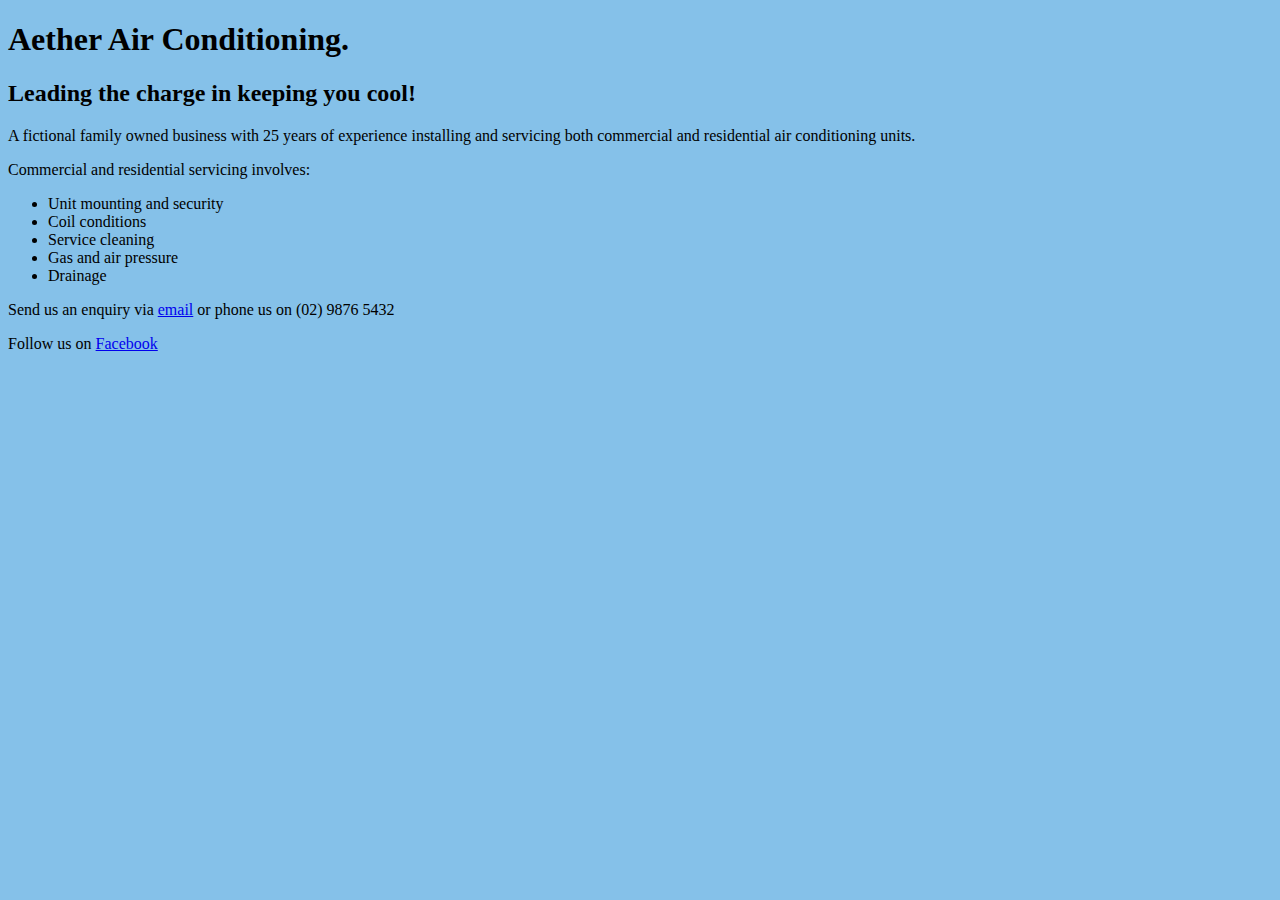
<file: unit1/AetherAir/index.html>
<!DOCTYPE html>
<html>
<head>
	<title>Aether Air Conditioning</title>
	<link rel="stylesheet" type="text/css" href="css/main.css">
</head>
<body>
	<h1>Aether Air Conditioning.</h1>

	<H2>Leading the charge in keeping you cool!</H2>

	<p>A fictional family owned business with 25 years of experience installing and servicing both commercial and residential air conditioning units. </p>

	<p>Commercial and residential servicing involves: </p>

	<ul>
		<li>Unit mounting and security</li>
		<li>Coil conditions</li>
		<li>Service cleaning</li>
		<li>Gas and air pressure</li>
		<li>Drainage</li>
	</ul>

	<p>Send us an enquiry via <a href="mailto:jake.owens8@outlook.com? subject=Aircon Enquiry, Service">email</a> or phone us on (02) 9876 5432 </p>

	<p>Follow us on <a href="https://www.facebook.com/"> Facebook</a></p>

</body>
</html>
</file>
<file: finalproject/css/main.css>
* {
	margin: 0; padding: 0; box-sizing: border-box;
}

body {
	background-color: rgb(18,89,196);
	font-family: palatino, georgia, serif;
}

h1 {
	text-align: center;
	font-weight: bold;
	font-size: 50px;
	padding: 5px;
}

h2 {
	padding: 1em;
}

h3 {
	
}

nav a {
	width: 20%;
    padding: 1em;
    border: 3px solid gray;
    font-size: 1.2em;
    text-align: center;
	display: block;
	text-decoration: none;
	float: left;
	background-color: rgb(197,209,227);
	text-decoration-color: none
}

nav a:hover {
	background-color: rgb(199,171,95);
}

.clearfix:after {
	visibility: hidden;
	display: block;
	font-size: 0;
	content: " ";
	clear: both;
	height: 0;
}

.top {
	margin: 0em;
	border: 3px solid gray;
    text-align: center;
    padding: 1em;
	text-decoration: none;
	background-color: rgb(197,209,227);
	text-decoration-color: none;
}

.social {
	position: absolute;
	text-align: right;
	top: 20px;
	right: 20px;
	margin: 2em;
	width: 20%;
	background-color: rgb(197,209,227);
	opacity: 1;
}

.lbutton {
	position: absolute;
	text-align: left;
	top: 20px;
	left: 20px;
	margin: 2em;
}

.advertise {
	margin: 2em;
	width: 15%;
    padding: 5px;
    border: 3px solid gray;
    text-align: center;
	text-decoration: none;
	background-color: rgb(197,209,227);
}

.contact {
	margin: 2em;
	width: 25%;
    padding: 10px;
    border: 3px solid gray;
    text-align: center;
    margin-left: 35%;
	background-color: rgb(197,209,227);
}

.contact a {
	text-decoration: none;
}

.contact:hover {
	background-color: rgb(199,171,95);
}

.signup {
	margin: 2em;
	width: 35%;
    padding: 10px;
    border: 3px solid gray;
    text-align: center;
    margin-left: 35%;
	text-decoration: none;
	background-color: rgb(197,209,227);

}

.burgers {
	font-size: 18px;
	line-height: 1.5em;
	margin-left: 10%;
	margin-right: 10%;
	text-align: left;
	border: 1px grey solid;
	background-color: rgb(242,245,250);
	padding: 1em;
}

.burgers:after {
	visibility: hidden;
	display: block;
	font-size: 0;
	content: " ";
	clear: both;
	height: 0;
}

.burgerimage {
	width: 50%;
	padding: 1em;
}

.upvote {
	width: 10%;
	padding: 5px;
}

.downvote {
	width: 10%;
	padding: 5px;
}

.socialimage {
	width: 15%;
}

.signin {
	width: 18%;
}

.info {
	float: right;
	width: 50%;
	padding: 2em;
}

.user {
	float: left;
	width: 50%;
	padding: 2em;
}

@media only screen and (max-width: 1260px) {
	nav a, body {
		font-size: 1.25em;
		padding: 1em .5em;
		border: 1px solid gray;
	}
}

@media only screen and (max-width: 1192px) {
	nav a {
		font-size: 1em;
		padding: .8em .4em;
		border: 1px solid gray;
	}
}

@media only screen and (max-width: 1017px) {
	nav a {
		font-size: 1em;
		padding: .8em .4em;
		border: 1px solid gray;
	}
}

@media only screen and (max-width: 760px) {
	nav a {
		font-size: .8em;
		padding: .6em .3em;
		border: 1px solid gray;
	}
}

@media only screen and (max-width: 570px) {
	nav a {
		font-size: .6em;
		padding: .6em .3em;
		border: 1px solid gray;
	}
}

@media only screen and (max-width: 760px) {
	body {
		font-size: .6em;
	}
}

@media only screen and (max-width: 900px) {
	.upvote {
		width: 30px;
	}
}

@media only screen and (max-width: 900px) {
	.downvote {
		width: 30px;
	}
}
</file>
<file: unit3/css/main.css>
img {
	height: 200px;
	width: 200px;
}
</file>
<file: unit4/css/main.css>
body {
	background-color: rgb(224,209,163);
	font-family: palatino, georgia, serif;
}

h1 {
	text-align: center;
	font-weight: bold;
	font-size: 50px;
}

nav a {
	width: 18%;
    padding: 5px;
    border: 3px solid gray;
    font-size: 1.5em;
    text-align: center;
	display: inline-block;
	text-decoration: none;
}

.top {
	margin: 0em;
	border: 3px solid gray;
    text-align: center;
	text-decoration: none;
}

.social {
	position: absolute;
	text-align: right;
	top: 20px;
	right: 20px;
	margin: 2em;
}

.lbutton {
	position: absolute;
	text-align: left;
	top: 20px;
	left: 20px;
	margin: 2em;
}

.advertise {
	margin: 2em;
	width: 15%;
    padding: 5px;
    border: 3px solid gray;
    text-align: center;
	text-decoration: none;
}

.contact {
	margin: 2em;
	width: 14%;
    padding: 5px;
    border: 3px solid gray;
    text-align: center;
	text-decoration: none;
}

.signup {
	margin: 2em;
	width: 25%;
    padding: 10px;
    border: 3px solid gray;
    text-align: center;
    margin-left: 35%;
	text-decoration: none;

}

.burgers {
	font-size: 18px;
	line-height: 1.5em;
	margin-left: 10%;
	margin-right: 10%;
	text-align: left;
	border: 1px grey solid;
	padding: 10px;
}

.burgerimage {
	width: 30%;
}

.upvote {
	width: 2%;
}

.downvote {
	width: 2%;
}

.socialimage {
	width: 5%;
}

.signin {
	width: 8%;
}
</file>
<file: unit5/css/main.css>
* {
	margin: 0; padding: 0; box-sizing: border-box;
}

body {
	background-color: rgb(18,89,196);
	font-family: palatino, georgia, serif;
}

h1 {
	text-align: center;
	font-weight: bold;
	font-size: 50px;
	padding: 5px;
}

h2 {
	padding: 1em;
}

h3 {
	padding: 5px;
}

nav a {
	width: 20%;
    padding: 1em;
    border: 3px solid gray;
    font-size: 1.5em;
    text-align: center;
	display: block;
	text-decoration: none;
	float: left;
	background-color: rgb(197,209,227);
}

nav a:hover {
	background-color: rgb(199,171,95);
}

.clearfix:after {
	visibility: hidden;
	display: block;
	font-size: 0;
	content: " ";
	clear: both;
	height: 0;
}

.top {
	margin: 0em;
	border: 3px solid gray;
    text-align: center;
	text-decoration: none;
	background-color: rgb(197,209,227);
}

.social {
	position: absolute;
	text-align: right;
	top: 20px;
	right: 20px;
	margin: 2em;
	width: 20%;
	background-color: rgb(197,209,227);
}

.lbutton {
	position: absolute;
	text-align: left;
	top: 20px;
	left: 20px;
	margin: 2em;
}

.advertise {
	margin: 2em;
	width: 15%;
    padding: 5px;
    border: 3px solid gray;
    text-align: center;
	text-decoration: none;
	background-color: rgb(197,209,227);
}

.contact {
	margin: 2em;
	width: 25%;
    padding: 10px;
    border: 3px solid gray;
    text-align: center;
    margin-left: 35%;
	background-color: rgb(197,209,227);
}

.contact a {
	text-decoration: none;
}

.contact:hover {
	background-color: rgb(199,171,95);
}

.signup {
	margin: 2em;
	width: 35%;
    padding: 10px;
    border: 3px solid gray;
    text-align: center;
    margin-left: 35%;
	text-decoration: none;
	background-color: rgb(197,209,227);

}

.burgers {
	font-size: 18px;
	line-height: 1.5em;
	margin-left: 10%;
	margin-right: 10%;
	text-align: left;
	border: 1px grey solid;
	background-color: rgb(242,245,250);
	padding: 1em;
}

.burgers:after {
	visibility: hidden;
	display: block;
	font-size: 0;
	content: " ";
	clear: both;
	height: 0;
}

.burgerimage {
	width: 50%;
	padding: 1em;
}

.upvote {
	width: 10%;
	padding: 5px;
}

.downvote {
	width: 10%;
	padding: 5px;
}

.socialimage {
	width: 15%;
}

.signin {
	width: 18%;
}

.info {
	float: right;
	width: 50%;
	padding: 2em;
}

.user {
	float: left;
	width: 50%;
	padding: 2em;
}
</file>
<file: unit1/AetherAir/css/main.css>
body{
	background-color: #85C1E9;
}
h1, p, ul, li, {
	color: #34495E;
}
</file>
